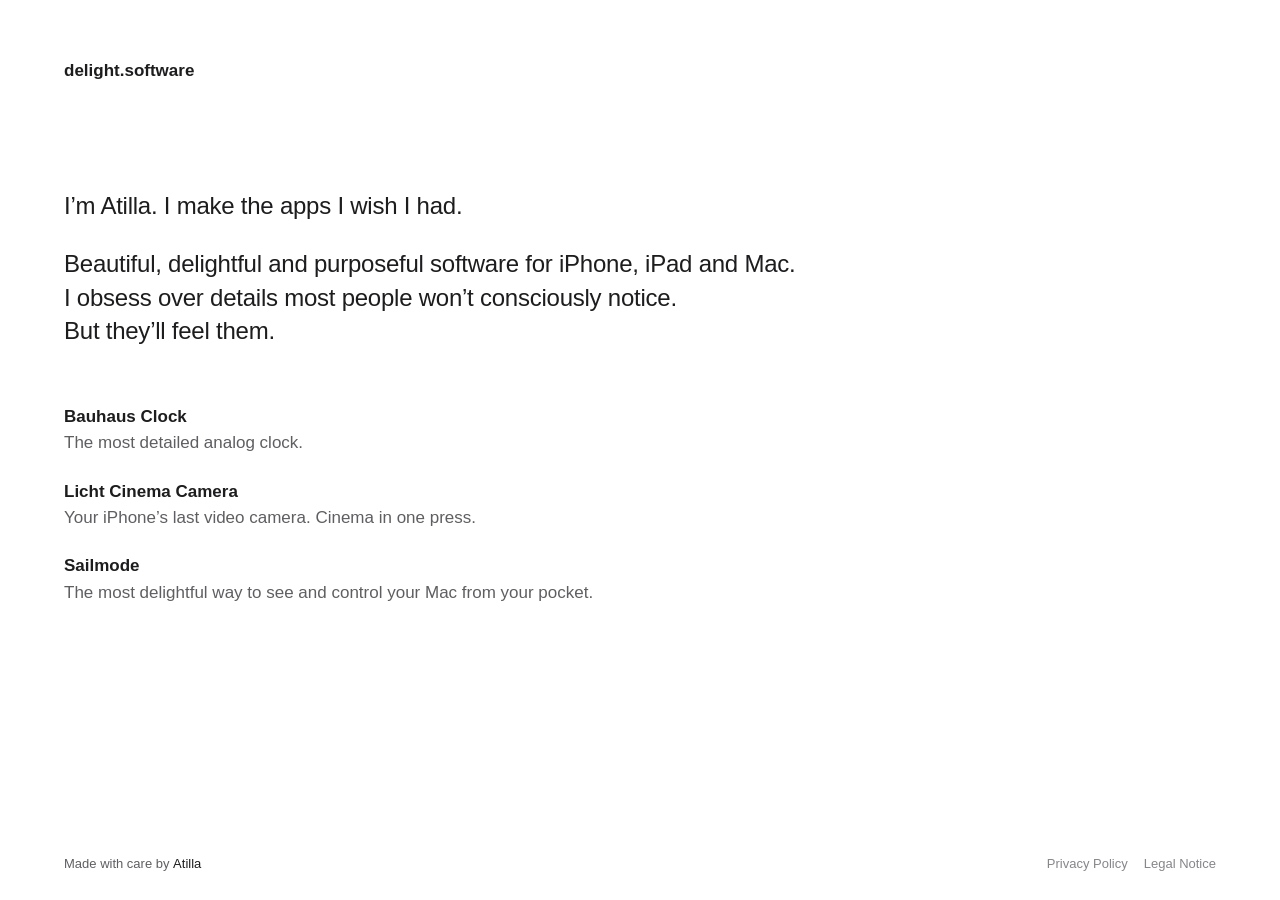
<file: index.html>
<!doctype html>
<html lang="en">
<head>
<meta charset="utf-8">
<meta name="viewport" content="width=device-width, initial-scale=1, viewport-fit=cover">
<meta name="color-scheme" content="light">
<meta name="theme-color" content="#ffffff">
<title>delight.software</title>
<meta name="description" content="Beautiful, delightful and purposeful software for iPhone, iPad and Mac, made with extra care and attention to the smallest detail.">
<meta property="og:title" content="delight.software">
<meta property="og:description" content="Beautiful, delightful and purposeful software for iPhone, iPad and Mac, made with extra care and attention to the smallest detail.">
<meta property="og:type" content="website">
<meta property="og:url" content="https://delight.software/">
<meta property="og:site_name" content="delight.software">
<!-- The link preview card, drawn by Website/social-image.swift: one for every app, X included, as its text ends above
     the corner where X lays its title. -->
<meta property="og:image" content="https://delight.software/social.png">
<meta property="og:image:width" content="1200">
<meta property="og:image:height" content="630">
<meta property="og:image:alt" content="delight.software. Beautiful, delightful and purposeful software for iPhone, iPad and Mac.">
<meta name="twitter:card" content="summary_large_image">
<meta name="twitter:title" content="delight.software">
<meta name="twitter:image" content="https://delight.software/social.png">
<meta name="twitter:image:alt" content="delight.software. Beautiful, delightful and purposeful software for iPhone, iPad and Mac.">
<link rel="stylesheet" href="style.css?v=92b12a94df">
</head>
<body>
<header class="top"><h1>delight.software</h1></header>
<main class="intro">
  <p>I’m Atilla. I make the apps I wish I had.</p>
  <!-- Each sentence on a line of its own where all of them fit on one; otherwise one paragraph (style.css). -->
  <p class="sentences"><span>Beautiful, delightful and purposeful software for iPhone, iPad and Mac.</span>
     <span>I&nbsp;obsess over details most people won’t consciously notice.</span>
     <span>But&nbsp;they’ll&nbsp;feel&nbsp;them.</span></p>
  <!-- The apps: each one’s name, a link to its own site, with what it is under it. A sentence in a span starts a line
       of its own where the whole doesn’t fit on one (style.css). -->
  <ul class="apps">
    <li>
      <a href="https://bauhausclock.com">Bauhaus Clock</a>
      <p>The most detailed analog clock.</p>
    </li>
    <li>
      <a href="https://licht.camera">Licht Cinema Camera</a>
      <p>Your iPhone’s last video camera. <span>Cinema in one press.</span></p>
    </li>
    <li>
      <a href="https://sailmode.app">Sailmode</a>
      <p>The most delightful way to see and control your Mac from your pocket.</p>
    </li>
  </ul>
</main>
<footer class="site-foot">
  <p class="credit">Made with care by <a href="https://atillataskiran.com">Atilla</a></p>
  <nav class="legal" aria-label="Legal">
    <a href="privacy/">Privacy Policy</a>
    <a href="legal/">Legal Notice</a>
  </nav>
</footer>
<!-- Cloudflare Web Analytics: counts visits, without cookies. --><script type='module' src='https://static.cloudflareinsights.com/beacon.min.js' data-cf-beacon='{"token": "5a9798c1d4814bd5b9a5be1788c0a55a"}'></script>
</body>
</html>
</file>
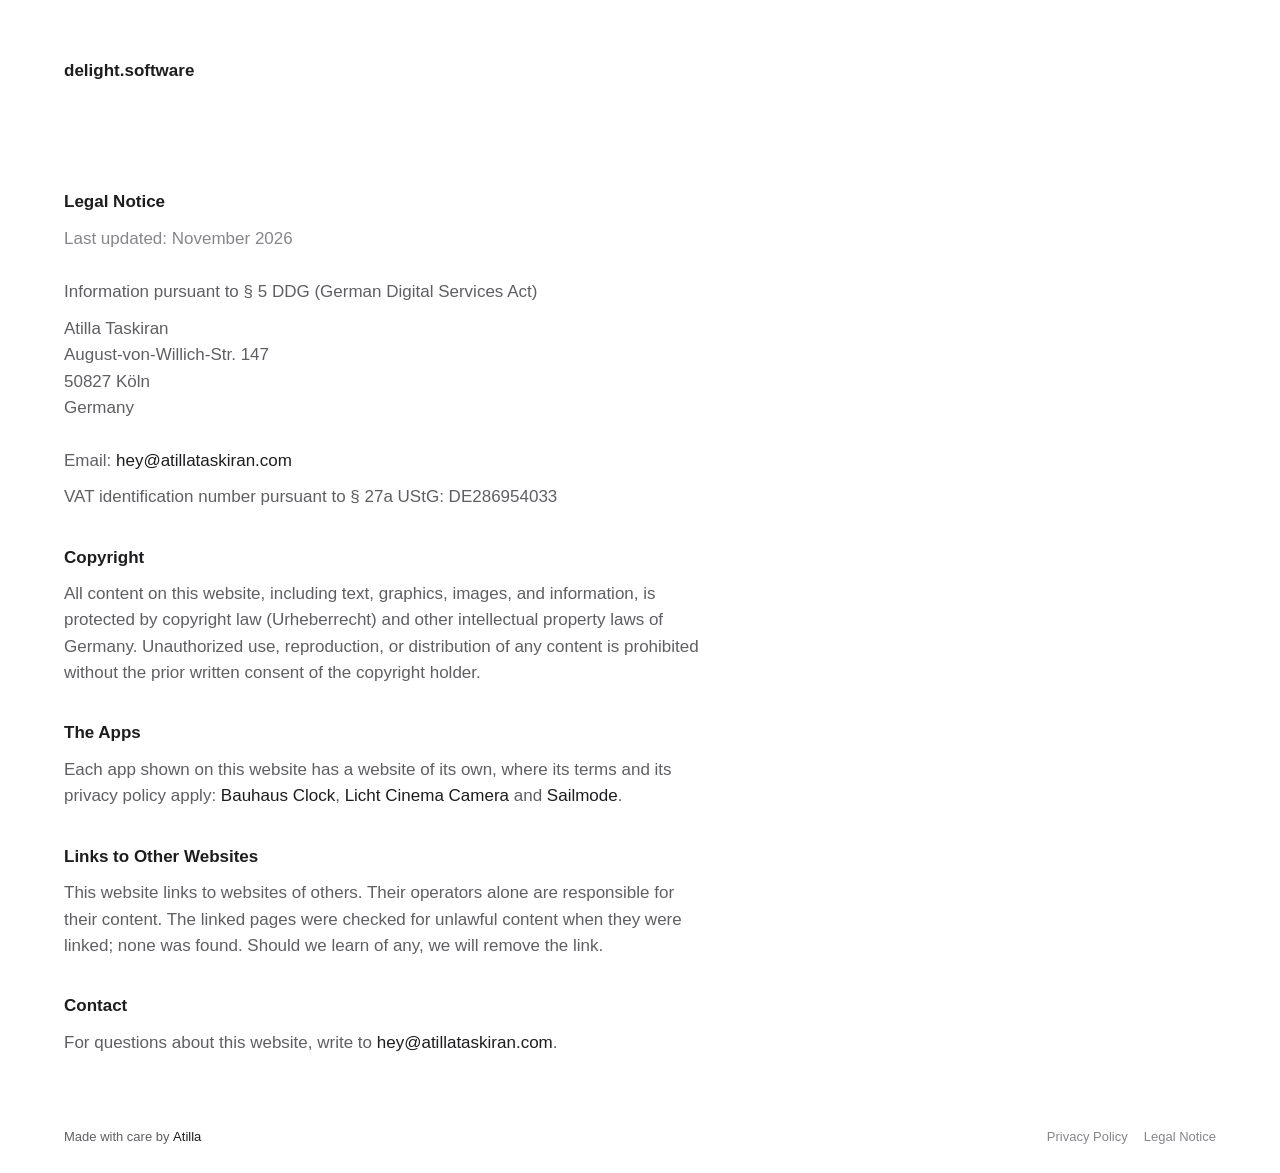
<file: legal/index.html>
<!doctype html>
<html lang="en">
<head>
<meta charset="utf-8">
<meta name="viewport" content="width=device-width, initial-scale=1, viewport-fit=cover">
<meta name="color-scheme" content="light">
<meta name="theme-color" content="#ffffff">
<title>Legal Notice · delight.software</title>
<meta name="description" content="delight.software's legal notice.">
<link rel="stylesheet" href="../style.css?v=92b12a94df">
</head>
<body>
<header class="top"><a href="../">delight.software</a></header>
<main class="doc">
  <h1>Legal Notice</h1>
  <p class="updated">Last updated: November 2026</p>

  <p>Information pursuant to § 5 DDG (German Digital Services Act)</p>
  <address>Atilla Taskiran<br>August-von-Willich-Str. 147<br>50827 Köln<br>Germany<br><br>Email: <a href="mailto:hey@atillataskiran.com">hey@atillataskiran.com</a></address>
  <p>VAT identification number pursuant to § 27a UStG: DE286954033</p>

  <h2>Copyright</h2>
  <p>All content on this website, including text, graphics, images, and information, is protected by copyright law (Urheberrecht) and other intellectual property laws of Germany. Unauthorized use, reproduction, or distribution of any content is prohibited without the prior written consent of the copyright holder.</p>

  <h2>The Apps</h2>
  <p>Each app shown on this website has a website of its own, where its terms and its privacy policy apply: <a href="https://bauhausclock.com">Bauhaus Clock</a>, <a href="https://licht.camera">Licht Cinema Camera</a> and <a href="https://sailmode.app">Sailmode</a>.</p>

  <h2>Links to Other Websites</h2>
  <p>This website links to websites of others. Their operators alone are responsible for their content. The linked pages were checked for unlawful content when they were linked; none was found. Should we learn of any, we will remove the link.</p>

  <h2>Contact</h2>
  <p>For questions about this website, write to <a href="mailto:hey@atillataskiran.com">hey@atillataskiran.com</a>.</p>
</main>
<footer class="site-foot">
  <p class="credit">Made with care by <a href="https://atillataskiran.com">Atilla</a></p>
  <nav class="legal" aria-label="Legal">
    <a href="../privacy/">Privacy Policy</a>
    <a href="./" aria-current="page">Legal Notice</a>
  </nav>
</footer>
<!-- Cloudflare Web Analytics: counts visits, without cookies. --><script type='module' src='https://static.cloudflareinsights.com/beacon.min.js' data-cf-beacon='{"token": "5a9798c1d4814bd5b9a5be1788c0a55a"}'></script>
</body>
</html>
</file>
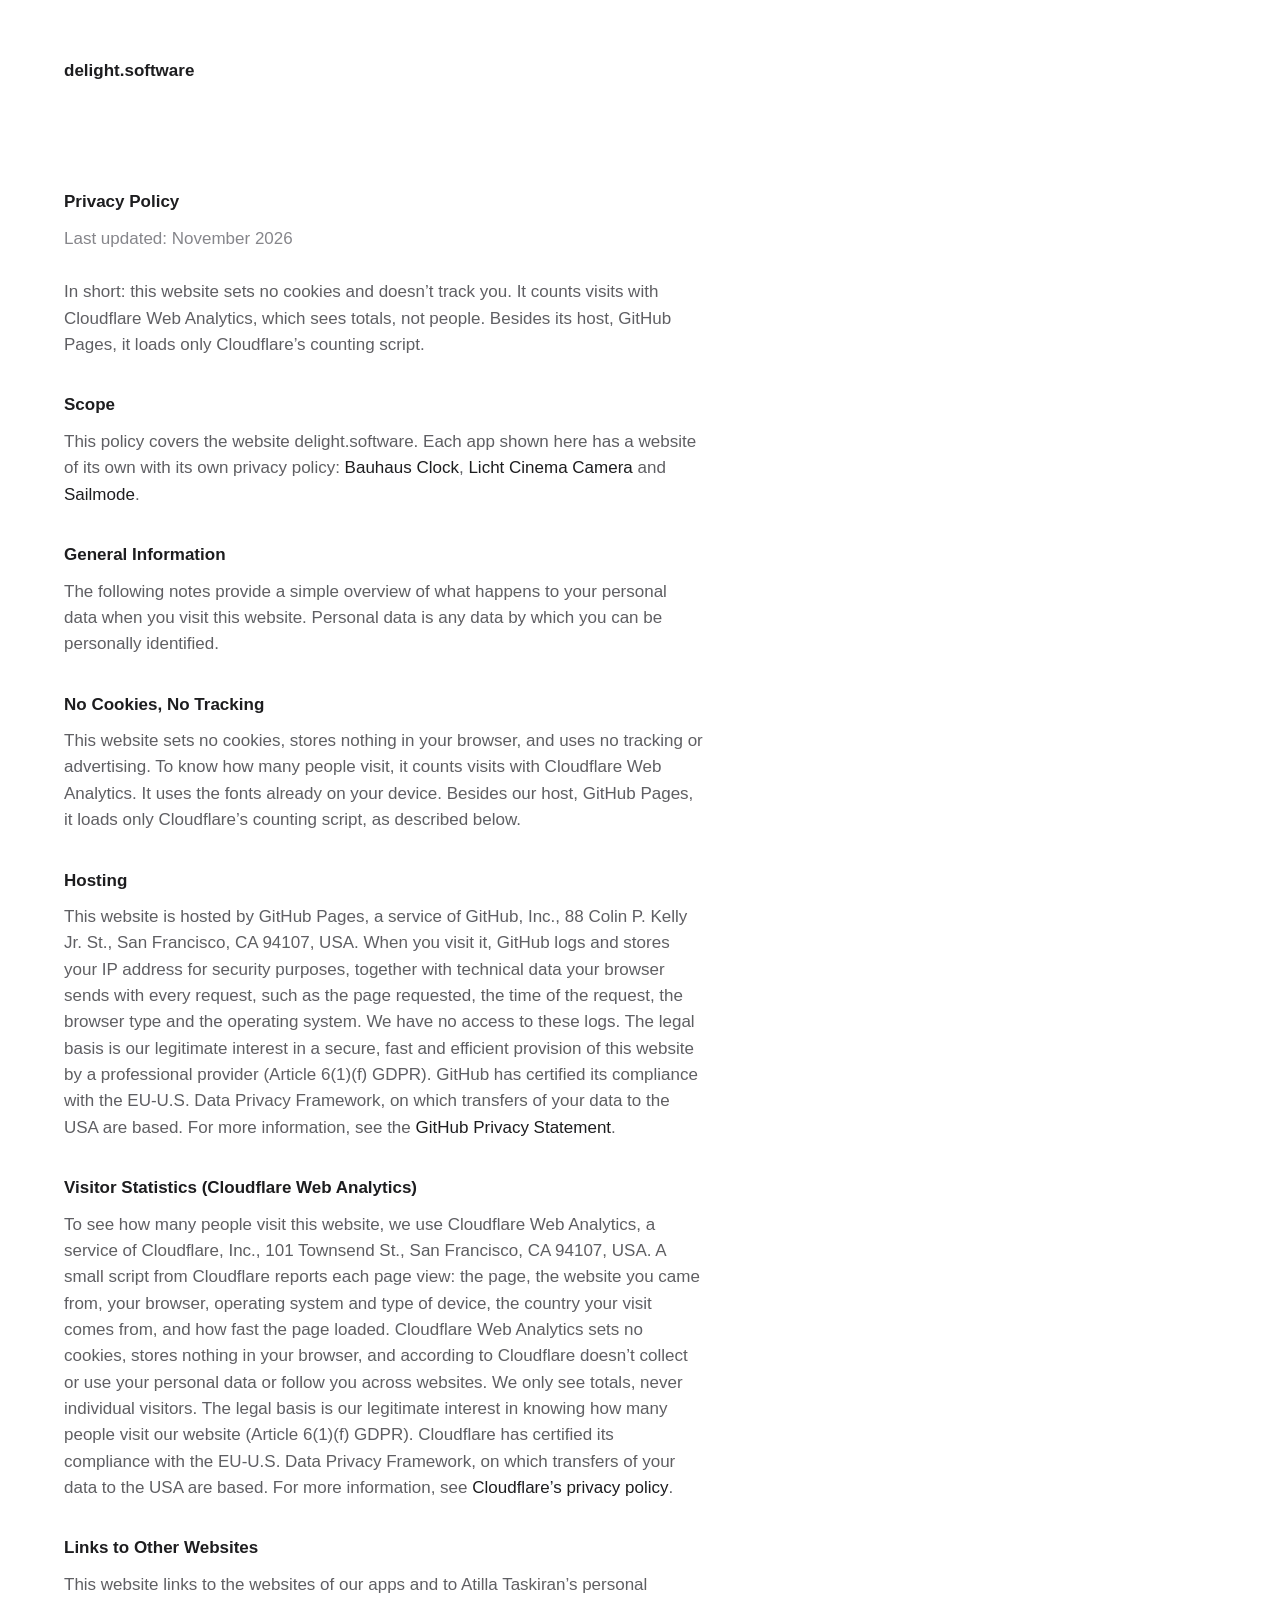
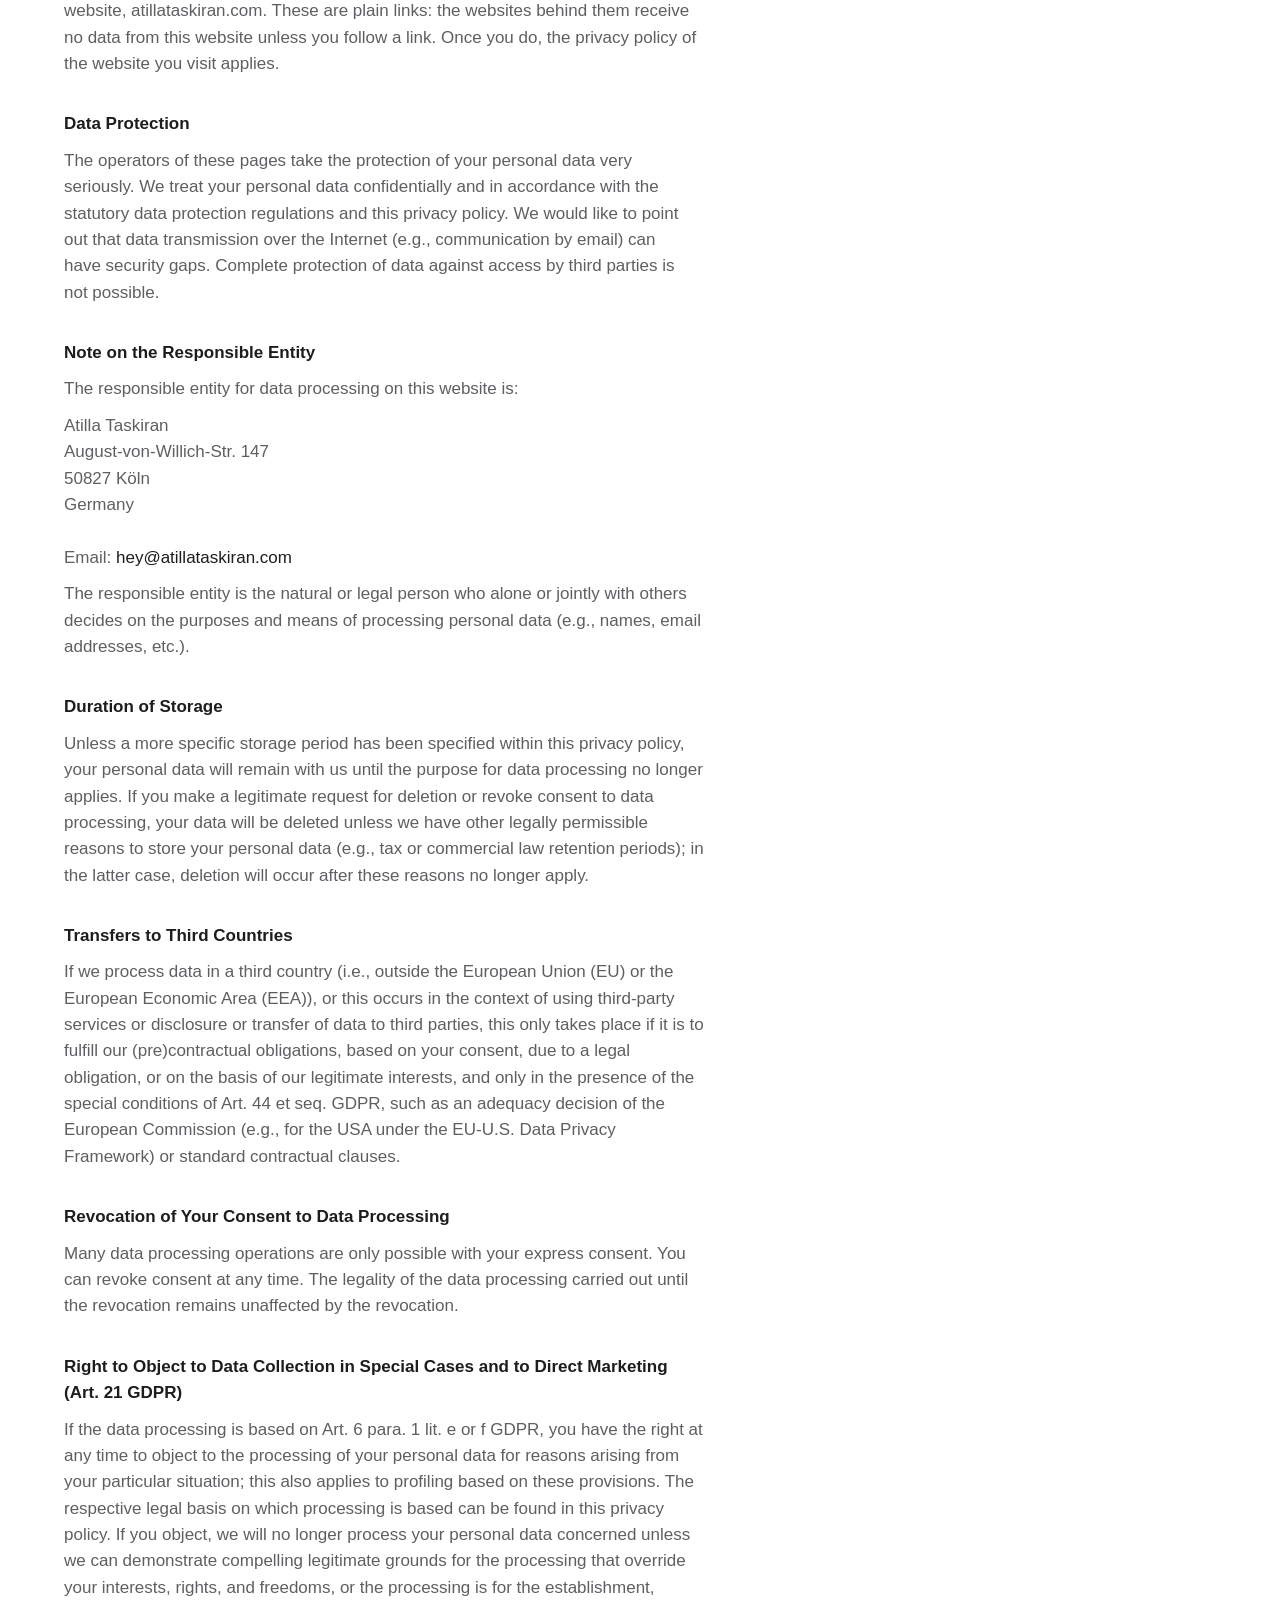
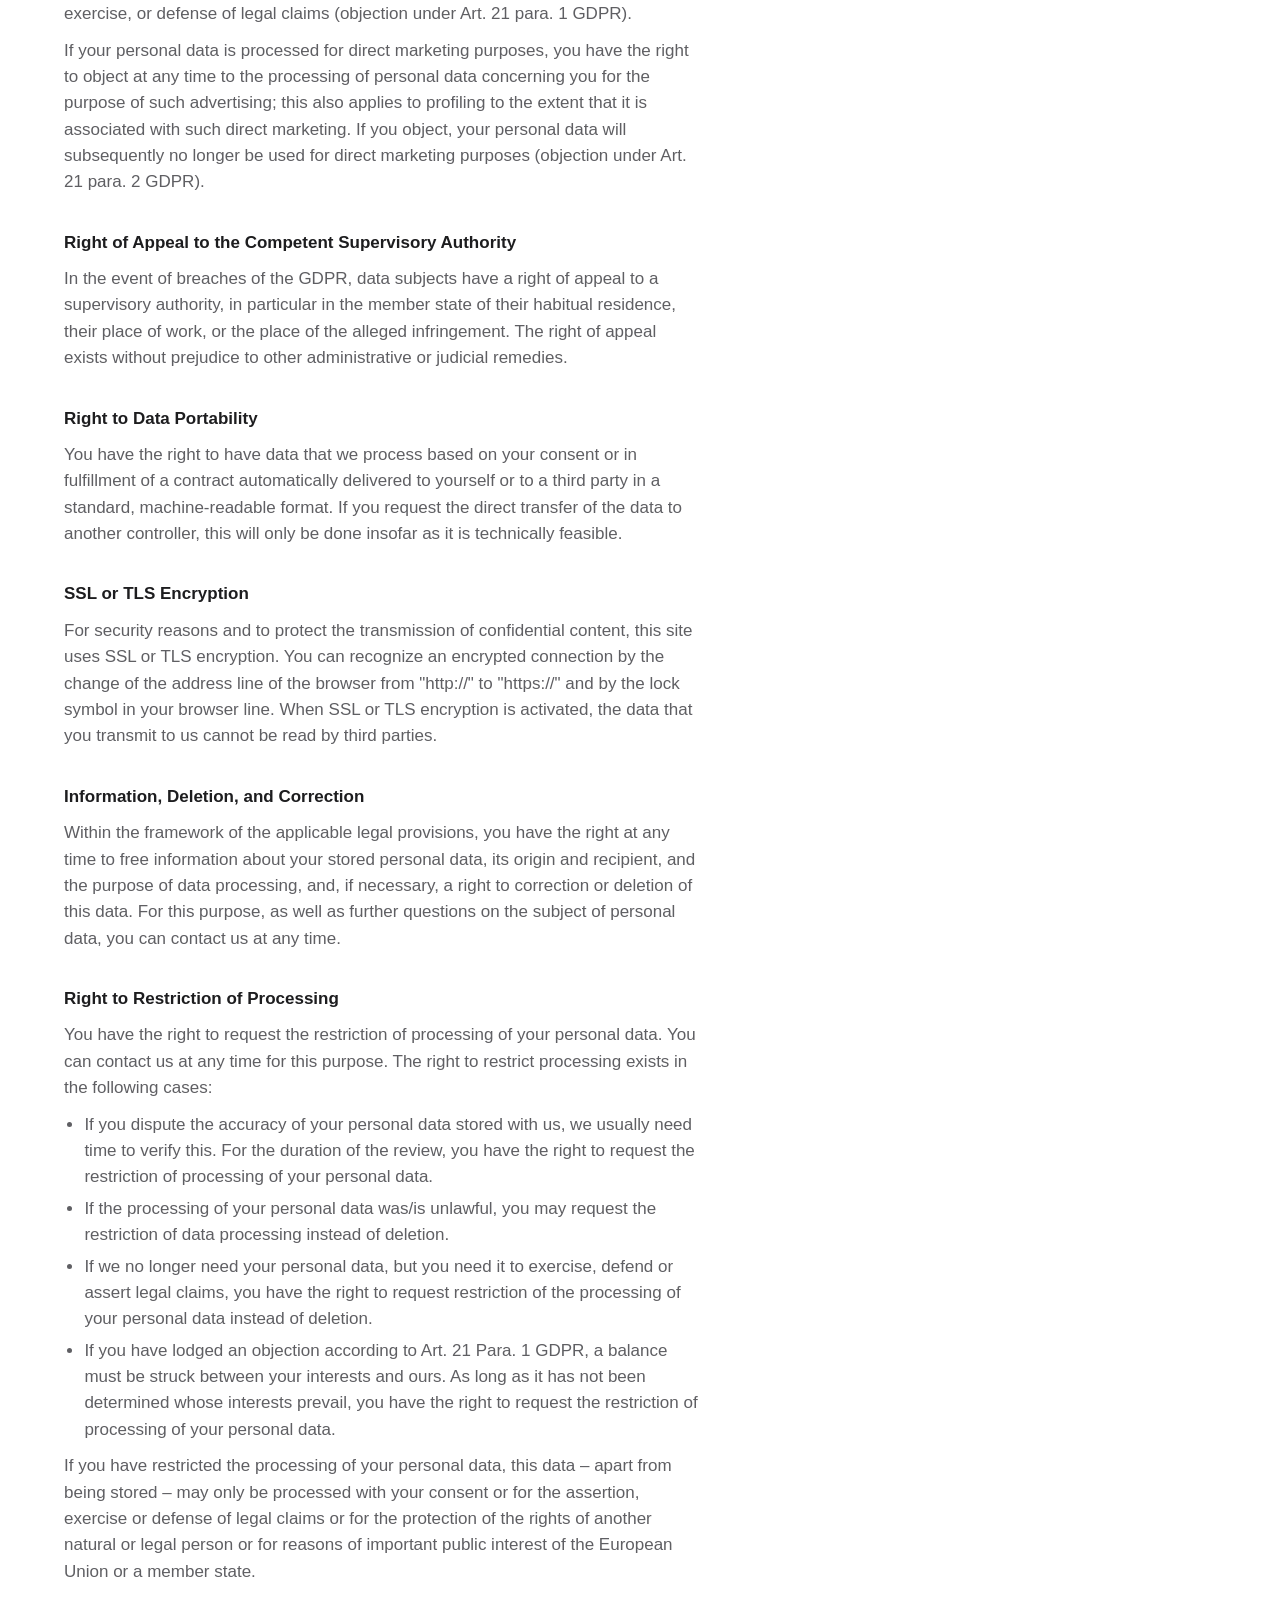
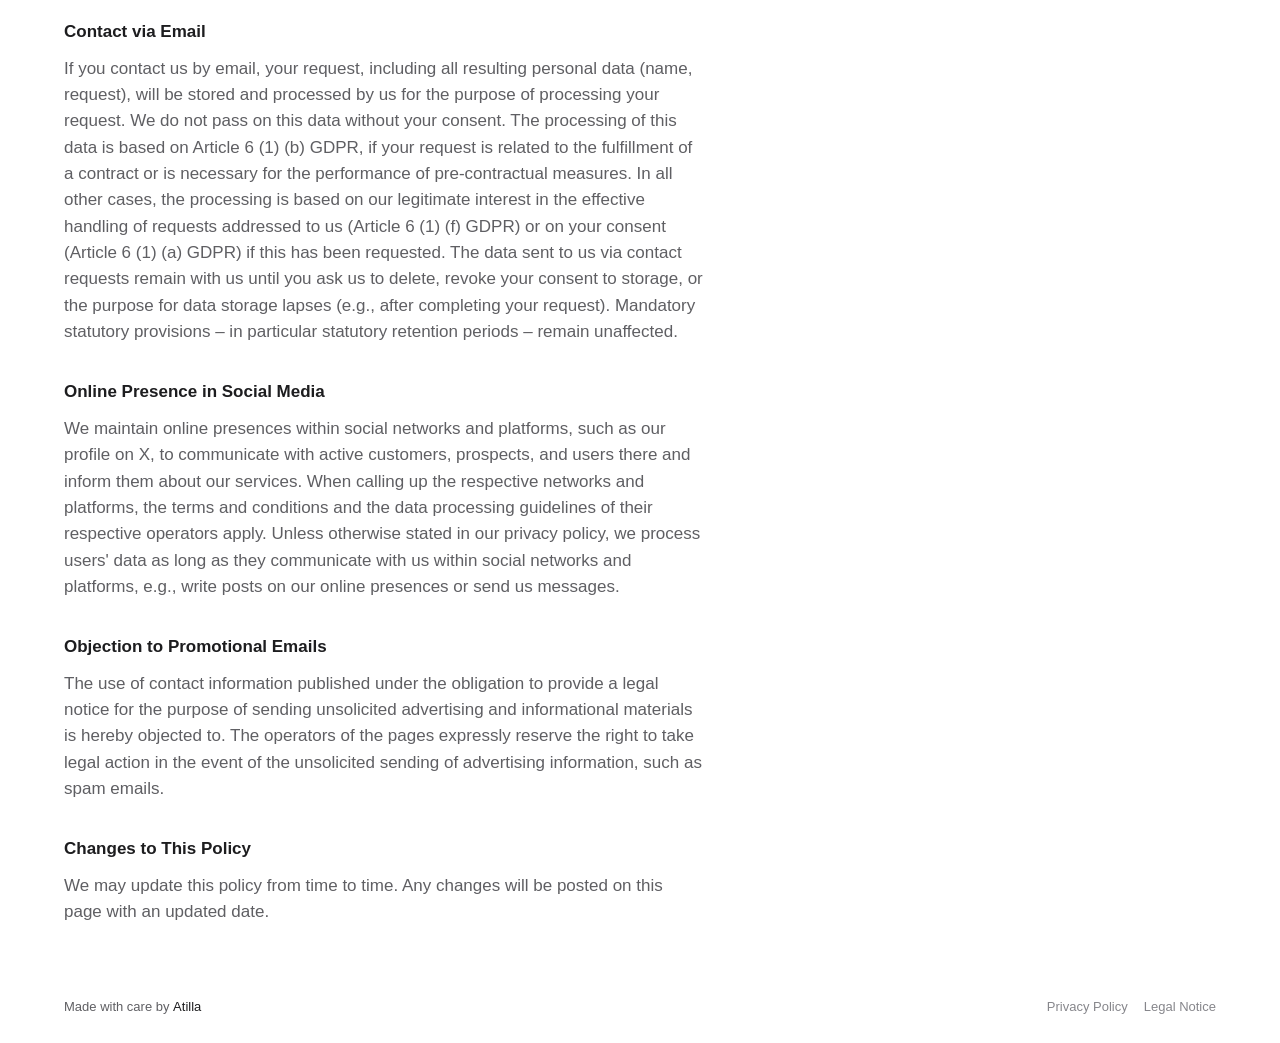
<file: privacy/index.html>
<!doctype html>
<html lang="en">
<head>
<meta charset="utf-8">
<meta name="viewport" content="width=device-width, initial-scale=1, viewport-fit=cover">
<meta name="color-scheme" content="light">
<meta name="theme-color" content="#ffffff">
<title>Privacy Policy · delight.software</title>
<meta name="description" content="How delight.software handles your data.">
<link rel="stylesheet" href="../style.css?v=92b12a94df">
</head>
<body>
<header class="top"><a href="../">delight.software</a></header>
<main class="doc">
  <h1>Privacy Policy</h1>
  <p class="updated">Last updated: November 2026</p>
  <p>In short: this website sets no cookies and doesn’t track you. It counts visits with Cloudflare Web Analytics, which sees totals, not people. Besides its host, GitHub Pages, it loads only Cloudflare’s counting script.</p>

  <h2>Scope</h2>
  <p>This policy covers the website delight.software. Each app shown here has a website of its own with its own privacy policy: <a href="https://bauhausclock.com">Bauhaus Clock</a>, <a href="https://licht.camera">Licht Cinema Camera</a> and <a href="https://sailmode.app">Sailmode</a>.</p>

  <h2>General Information</h2>
  <p>The following notes provide a simple overview of what happens to your personal data when you visit this website. Personal data is any data by which you can be personally identified.</p>

  <h2>No Cookies, No Tracking</h2>
  <p>This website sets no cookies, stores nothing in your browser, and uses no tracking or advertising. To know how many people visit, it counts visits with Cloudflare Web Analytics. It uses the fonts already on your device. Besides our host, GitHub Pages, it loads only Cloudflare’s counting script, as described below.</p>

  <h2>Hosting</h2>
  <p>This website is hosted by GitHub Pages, a service of GitHub, Inc., 88 Colin P. Kelly Jr. St., San Francisco, CA 94107, USA. When you visit it, GitHub logs and stores your IP address for security purposes, together with technical data your browser sends with every request, such as the page requested, the time of the request, the browser type and the operating system. We have no access to these logs. The legal basis is our legitimate interest in a secure, fast and efficient provision of this website by a professional provider (Article 6(1)(f) GDPR). GitHub has certified its compliance with the EU-U.S. Data Privacy Framework, on which transfers of your data to the USA are based. For more information, see the <a href="https://docs.github.com/en/site-policy/privacy-policies/github-general-privacy-statement">GitHub Privacy Statement</a>.</p>

  <h2>Visitor Statistics (Cloudflare Web Analytics)</h2>
  <p>To see how many people visit this website, we use Cloudflare Web Analytics, a service of Cloudflare, Inc., 101 Townsend St., San Francisco, CA 94107, USA. A small script from Cloudflare reports each page view: the page, the website you came from, your browser, operating system and type of device, the country your visit comes from, and how fast the page loaded. Cloudflare Web Analytics sets no cookies, stores nothing in your browser, and according to Cloudflare doesn’t collect or use your personal data or follow you across websites. We only see totals, never individual visitors. The legal basis is our legitimate interest in knowing how many people visit our website (Article 6(1)(f) GDPR). Cloudflare has certified its compliance with the EU-U.S. Data Privacy Framework, on which transfers of your data to the USA are based. For more information, see <a href="https://www.cloudflare.com/privacypolicy/">Cloudflare’s privacy policy</a>.</p>

  <h2>Links to Other Websites</h2>
  <p>This website links to the websites of our apps and to Atilla Taskiran’s personal website, atillataskiran.com. These are plain links: the websites behind them receive no data from this website unless you follow a link. Once you do, the privacy policy of the website you visit applies.</p>

  <h2>Data Protection</h2>
  <p>The operators of these pages take the protection of your personal data very seriously. We treat your personal data confidentially and in accordance with the statutory data protection regulations and this privacy policy. We would like to point out that data transmission over the Internet (e.g., communication by email) can have security gaps. Complete protection of data against access by third parties is not possible.</p>

  <h2>Note on the Responsible Entity</h2>
  <p>The responsible entity for data processing on this website is:</p>
  <address>Atilla Taskiran<br>August-von-Willich-Str. 147<br>50827 Köln<br>Germany<br><br>Email: <a href="mailto:hey@atillataskiran.com">hey@atillataskiran.com</a></address>
  <p>The responsible entity is the natural or legal person who alone or jointly with others decides on the purposes and means of processing personal data (e.g., names, email addresses, etc.).</p>

  <h2>Duration of Storage</h2>
  <p>Unless a more specific storage period has been specified within this privacy policy, your personal data will remain with us until the purpose for data processing no longer applies. If you make a legitimate request for deletion or revoke consent to data processing, your data will be deleted unless we have other legally permissible reasons to store your personal data (e.g., tax or commercial law retention periods); in the latter case, deletion will occur after these reasons no longer apply.</p>

  <h2>Transfers to Third Countries</h2>
  <p>If we process data in a third country (i.e., outside the European Union (EU) or the European Economic Area (EEA)), or this occurs in the context of using third-party services or disclosure or transfer of data to third parties, this only takes place if it is to fulfill our (pre)contractual obligations, based on your consent, due to a legal obligation, or on the basis of our legitimate interests, and only in the presence of the special conditions of Art. 44 et seq. GDPR, such as an adequacy decision of the European Commission (e.g., for the USA under the EU-U.S. Data Privacy Framework) or standard contractual clauses.</p>

  <h2>Revocation of Your Consent to Data Processing</h2>
  <p>Many data processing operations are only possible with your express consent. You can revoke consent at any time. The legality of the data processing carried out until the revocation remains unaffected by the revocation.</p>

  <h2>Right to Object to Data Collection in Special Cases and to Direct Marketing (Art. 21 GDPR)</h2>
  <p>If the data processing is based on Art. 6 para. 1 lit. e or f GDPR, you have the right at any time to object to the processing of your personal data for reasons arising from your particular situation; this also applies to profiling based on these provisions. The respective legal basis on which processing is based can be found in this privacy policy. If you object, we will no longer process your personal data concerned unless we can demonstrate compelling legitimate grounds for the processing that override your interests, rights, and freedoms, or the processing is for the establishment, exercise, or defense of legal claims (objection under Art. 21 para. 1 GDPR).</p>
  <p>If your personal data is processed for direct marketing purposes, you have the right to object at any time to the processing of personal data concerning you for the purpose of such advertising; this also applies to profiling to the extent that it is associated with such direct marketing. If you object, your personal data will subsequently no longer be used for direct marketing purposes (objection under Art. 21 para. 2 GDPR).</p>

  <h2>Right of Appeal to the Competent Supervisory Authority</h2>
  <p>In the event of breaches of the GDPR, data subjects have a right of appeal to a supervisory authority, in particular in the member state of their habitual residence, their place of work, or the place of the alleged infringement. The right of appeal exists without prejudice to other administrative or judicial remedies.</p>

  <h2>Right to Data Portability</h2>
  <p>You have the right to have data that we process based on your consent or in fulfillment of a contract automatically delivered to yourself or to a third party in a standard, machine-readable format. If you request the direct transfer of the data to another controller, this will only be done insofar as it is technically feasible.</p>

  <h2>SSL or TLS Encryption</h2>
  <p>For security reasons and to protect the transmission of confidential content, this site uses SSL or TLS encryption. You can recognize an encrypted connection by the change of the address line of the browser from "http://" to "https://" and by the lock symbol in your browser line. When SSL or TLS encryption is activated, the data that you transmit to us cannot be read by third parties.</p>

  <h2>Information, Deletion, and Correction</h2>
  <p>Within the framework of the applicable legal provisions, you have the right at any time to free information about your stored personal data, its origin and recipient, and the purpose of data processing, and, if necessary, a right to correction or deletion of this data. For this purpose, as well as further questions on the subject of personal data, you can contact us at any time.</p>

  <h2>Right to Restriction of Processing</h2>
  <p>You have the right to request the restriction of processing of your personal data. You can contact us at any time for this purpose. The right to restrict processing exists in the following cases:</p>
  <ul>
    <li>If you dispute the accuracy of your personal data stored with us, we usually need time to verify this. For the duration of the review, you have the right to request the restriction of processing of your personal data.</li>
    <li>If the processing of your personal data was/is unlawful, you may request the restriction of data processing instead of deletion.</li>
    <li>If we no longer need your personal data, but you need it to exercise, defend or assert legal claims, you have the right to request restriction of the processing of your personal data instead of deletion.</li>
    <li>If you have lodged an objection according to Art. 21 Para. 1 GDPR, a balance must be struck between your interests and ours. As long as it has not been determined whose interests prevail, you have the right to request the restriction of processing of your personal data.</li>
  </ul>
  <p>If you have restricted the processing of your personal data, this data – apart from being stored – may only be processed with your consent or for the assertion, exercise or defense of legal claims or for the protection of the rights of another natural or legal person or for reasons of important public interest of the European Union or a member state.</p>

  <h2>Contact via Email</h2>
  <p>If you contact us by email, your request, including all resulting personal data (name, request), will be stored and processed by us for the purpose of processing your request. We do not pass on this data without your consent. The processing of this data is based on Article 6 (1) (b) GDPR, if your request is related to the fulfillment of a contract or is necessary for the performance of pre-contractual measures. In all other cases, the processing is based on our legitimate interest in the effective handling of requests addressed to us (Article 6 (1) (f) GDPR) or on your consent (Article 6 (1) (a) GDPR) if this has been requested. The data sent to us via contact requests remain with us until you ask us to delete, revoke your consent to storage, or the purpose for data storage lapses (e.g., after completing your request). Mandatory statutory provisions – in particular statutory retention periods – remain unaffected.</p>

  <h2>Online Presence in Social Media</h2>
  <p>We maintain online presences within social networks and platforms, such as our profile on X, to communicate with active customers, prospects, and users there and inform them about our services. When calling up the respective networks and platforms, the terms and conditions and the data processing guidelines of their respective operators apply. Unless otherwise stated in our privacy policy, we process users' data as long as they communicate with us within social networks and platforms, e.g., write posts on our online presences or send us messages.</p>

  <h2>Objection to Promotional Emails</h2>
  <p>The use of contact information published under the obligation to provide a legal notice for the purpose of sending unsolicited advertising and informational materials is hereby objected to. The operators of the pages expressly reserve the right to take legal action in the event of the unsolicited sending of advertising information, such as spam emails.</p>

  <h2>Changes to This Policy</h2>
  <p>We may update this policy from time to time. Any changes will be posted on this page with an updated date.</p>
</main>
<footer class="site-foot">
  <p class="credit">Made with care by <a href="https://atillataskiran.com">Atilla</a></p>
  <nav class="legal" aria-label="Legal">
    <a href="./" aria-current="page">Privacy Policy</a>
    <a href="../legal/">Legal Notice</a>
  </nav>
</footer>
<!-- Cloudflare Web Analytics: counts visits, without cookies. --><script type='module' src='https://static.cloudflareinsights.com/beacon.min.js' data-cf-beacon='{"token": "5a9798c1d4814bd5b9a5be1788c0a55a"}'></script>
</body>
</html>
</file>
<file: style.css>
/* delight.software's look: grey text on white, nothing else. Light only, on purpose: no dark mode. The darkest
   colour is a grey so dark it reads as black, and no true black appears anywhere.
   Two type sizes: the home page's opening, larger, and 17 points, as in Apple's own body text, for everything else;
   within a size, what matters more is set apart by weight and by how dark its grey is. Only the footer is smaller. */
:root {
  --paper: #ffffff;
  --ink: #1d1d1f;
  --quiet: #5f5f63;
  --faint: #86868b;
  --size: 17px;
  --font: -apple-system, BlinkMacSystemFont, "SF Pro Text", "Helvetica Neue", Arial, sans-serif;
  /* How far under delight.software the text starts, on every page: further on a taller screen. A phone's screen is
     tall for its width, so there it's a little less, which keeps the opening close to the name. */
  --under-name: clamp(48px, 12vh, 128px);
  color-scheme: light;
}
@media (max-width: 600px) {
  :root { --under-name: clamp(48px, 10vh, 128px); }
}

* { box-sizing: border-box; }
/* White past the page's ends too, when it's pulled (rubber-band scrolling). */
html { -webkit-text-size-adjust: 100%; background: var(--paper); color: var(--ink); }
/* Everything on the page shares one left edge: the 16-point gutter on a phone, set in a little further on wider
   screens, and the right edge mirrors it, for the footer's links. The tops of delight.software's letters sit twice
   as far from the top as the footer's baseline sits from the bottom: 64 points and 32, measured on the letters, as
   the eye does, not on their boxes. */
body {
  margin: 0; min-height: 100vh; min-height: 100svh;
  display: flex; flex-direction: column; align-items: flex-start;
  padding: max(61px, env(safe-area-inset-top)) calc(max(16px, env(safe-area-inset-right)) + clamp(0px, 5vw - 16px, 80px))
           max(24px, env(safe-area-inset-bottom)) calc(max(16px, env(safe-area-inset-left)) + clamp(0px, 5vw - 16px, 80px));
  background: var(--paper); color: var(--quiet); text-align: left;
  font-family: var(--font); font-size: var(--size); line-height: 1.55; -webkit-font-smoothing: antialiased;
}
p, h1, h2, ul, address { margin: 0; font-size: inherit; }

/* delight.software, at the very top left. On the legal pages it's the way home. */
.top { font-size: var(--size); line-height: 1.2; font-weight: 600; color: var(--ink); }
.top h1, .top a { font: inherit; }

/* The home page's opening: larger, all of it in the darkest grey. First, who makes the apps, a paragraph of its own.
   The sentences after it each get a line of their own only while every one of them fits on one. Narrower than that,
   they run on as one paragraph, as a forced break after a wrapped sentence would leave a short line and a gap. No
   line ends with a word alone. The longest sentence is 29.9 em wide: 598 points at the opening's smallest size, 20
   points, where the page can get too narrow; at any larger size the page is wide enough for it anyway. The paragraph
   may be 31 em wide and the lines start at 610 points, which leaves room should a browser set the type a little
   wider. (In points rather than em, as browsers have read em in a container query differently.) The opening spans
   the page's width, so the paragraph's width comes from the page, not from its text, as a container query needs.
   Change the sentences or the size, and measure again. */
.intro { align-self: stretch; margin-top: var(--under-name); }
.intro > p {
  max-width: 31em;
  font-size: clamp(20px, 2.5vw, 24px); line-height: 1.4; letter-spacing: -0.01em;
  color: var(--ink); text-wrap: pretty;
}
.intro > p + p { margin-top: 1em; }
.intro .sentences { container-type: inline-size; }
@container (min-width: 610px) {
  .intro .sentences > span { display: block; }
}

/* The apps. Each is its name, in the darkest grey and bolder, a link to the app's site, with what it is under it.
   Only the name answers the pointer and a click; what's under it is plain text.
   Pointed at, the name is underlined at once, as every link is (below). Then an arrow pointing up and out, to say
   the link leaves this site, fades in after the name, sliding in from the left, and the underline stretches on
   under it to its end, as far as the arrow and no further, its far dot riding the line's end. The arrow's room,
   0.9 em with the gap before it, is kept at all times, so nothing moves. The arrow is drawn in the name's colour
   through an outline of it, with the underline's line weight. Leaving, both fade out at once, as the other links
   do. Where motion is turned down, nothing slides or stretches: both only fade. */
@property --draw { syntax: "<number>"; inherits: false; initial-value: 0; }
.apps { display: grid; gap: 22px; max-width: 40rem; margin-top: 56px; padding: 0; list-style: none; }
.apps a {
  font-weight: 600;
  background-position: left bottom, calc(100% - 0.9em * (1 - var(--draw))) bottom, 0.75px bottom;
  background-size: 1.5px 1.5px, 1.5px 1.5px, calc(100% - 1.5px - 0.9em * (1 - var(--draw))) 1.5px;
  transition: --underline 0.1s ease, --draw 0s 0.1s;
}
.apps a::after {
  content: ""; display: inline-block; width: 0.65em; height: 0.65em;
  margin-left: 0.25em; vertical-align: 0.12em;
  background: currentColor;
  -webkit-mask: var(--arrow) center / contain no-repeat; mask: var(--arrow) center / contain no-repeat;
  --arrow: url("data:image/svg+xml,%3Csvg xmlns='http://www.w3.org/2000/svg' viewBox='0 0 10 10' fill='none' stroke='black' stroke-width='1.5' stroke-linecap='round' stroke-linejoin='round'%3E%3Cpath d='M1.75 8.25 8.25 1.75M3.25 1.75h5v5'/%3E%3C/svg%3E");
  opacity: 0; transform: translateX(-0.35em);
  transition: opacity 0.1s ease, transform 0s 0.1s;
}
.apps a:is(:hover, :focus-visible) {
  --draw: 1;
  transition: --underline 0.1s ease, --draw 0.3s cubic-bezier(0.22, 1, 0.36, 1);
}
.apps a:is(:hover, :focus-visible)::after {
  opacity: 1; transform: none;
  transition: opacity 0.3s ease, transform 0.3s cubic-bezier(0.22, 1, 0.36, 1);
}
@media (prefers-reduced-motion: reduce) {
  .apps a { --draw: 1; }
  .apps a::after { transform: none; }
}
/* What an app is, under its name. Where it's two sentences and they don't fit on one line, the second starts a line
   of its own rather than breaking off mid-sentence: on every phone, as Licht's two need 409 points, more than a
   phone's widest line, 396. The line starts at 420 points, which leaves room should a browser set the type a little
   wider. Change the sentences, and measure again. */
.apps { container-type: inline-size; }
@container (width < 420px) {
  .apps p > span { display: block; }
}
.apps p { text-wrap: pretty; }

/* The footer, smaller than the rest, across the page's width: who made it on the left, the legal pages in the
   lightest grey on the right. Where the line is too short for both, the legal pages go under it, on the left. */
.site-foot {
  align-self: stretch; margin-top: auto; padding-top: 72px;
  display: flex; flex-wrap: wrap; align-items: baseline; gap: 6px 16px;
  font-size: 13px; line-height: 1.4;
}
.site-foot .credit { margin-right: auto; }
.site-foot .legal { display: flex; gap: 16px; }
.site-foot .legal a { color: var(--faint); font-weight: 400; transition: color 0.1s ease, --underline 0.1s ease; }
.site-foot .legal a:is(:hover, :focus-visible) { color: var(--quiet); --underline: var(--quiet); }

/* The legal pages: the text, starting as far down as the home page's, its headings in the darkest grey. */
.doc { max-width: 40rem; margin-top: var(--under-name); }
.doc h1, .doc h2 { font-weight: 600; color: var(--ink); }
.doc h2 { margin-top: 2em; }
.doc .updated { color: var(--faint); }
.doc p, .doc address, .doc ul { margin-top: 0.6em; text-wrap: pretty; }
.doc .updated + p { margin-top: 1.6em; }
.doc address { font-style: normal; }
.doc ul { padding-left: 1.2em; }
.doc li + li { margin-top: 0.3em; }

/* Links, as on sailmode.app: the dark grey, a little bolder, and pointed at, a 1.5-point line under them with round
   ends, further below the letters than a plain underline, clear of g, p and y. It's drawn as the link's background,
   a bar with a dot at each end, so a link that wraps gets it on every line, and it fades in over a tenth of a second:
   its colour is a registered property, which the browser can fade where a background alone it can't. */
@property --underline { syntax: "<color>"; inherits: false; initial-value: transparent; }
a {
  color: var(--ink); font-weight: 500; text-decoration: none; padding-bottom: 3px;
  -webkit-box-decoration-break: clone; box-decoration-break: clone;
  background-image:
    radial-gradient(circle closest-side, var(--underline) 92%, transparent),
    radial-gradient(circle closest-side, var(--underline) 92%, transparent),
    linear-gradient(var(--underline), var(--underline));
  background-repeat: no-repeat;
  background-position: left bottom, right bottom, center bottom;
  background-size: 1.5px 1.5px, 1.5px 1.5px, calc(100% - 1.5px) 1.5px;
  transition: --underline 0.1s ease;
}
a:is(:hover, :focus-visible) { --underline: var(--ink); }
a:focus-visible { outline: 2px solid var(--ink); outline-offset: 3px; border-radius: 4px; }
</file>
